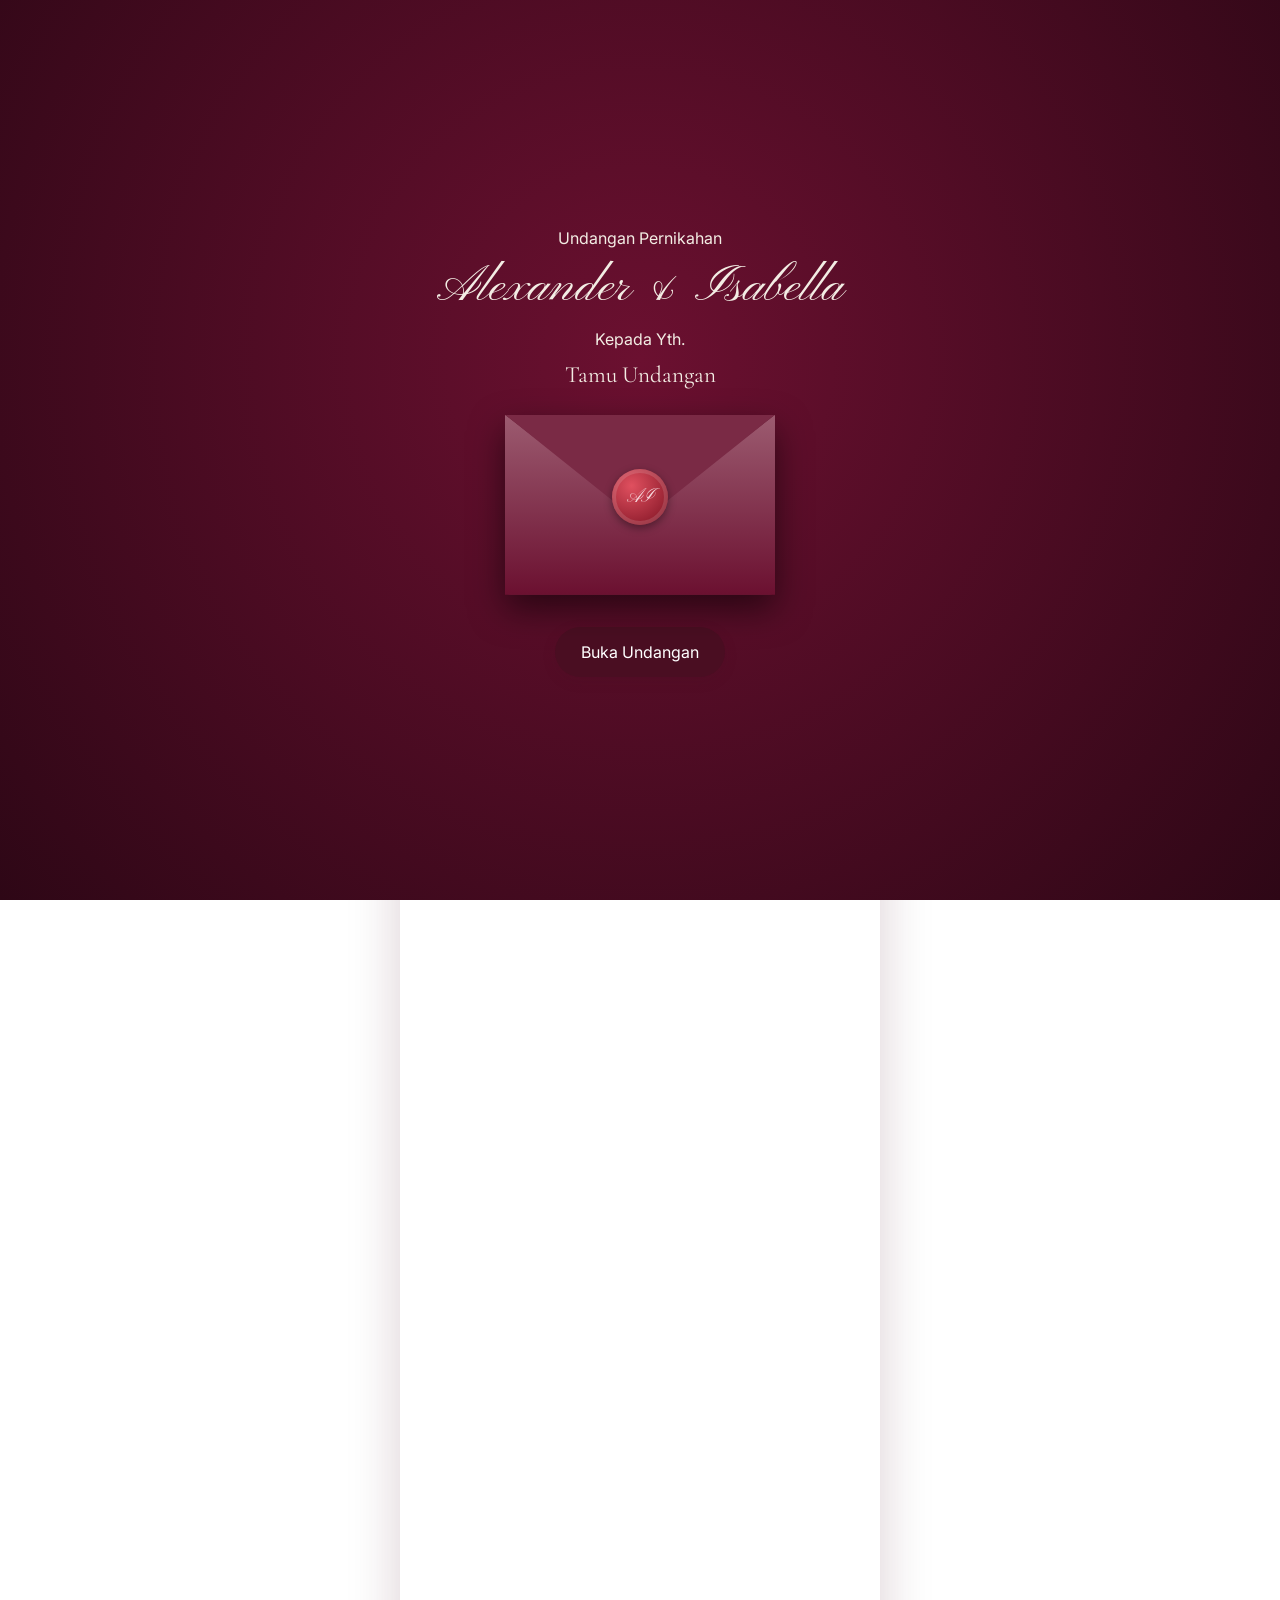
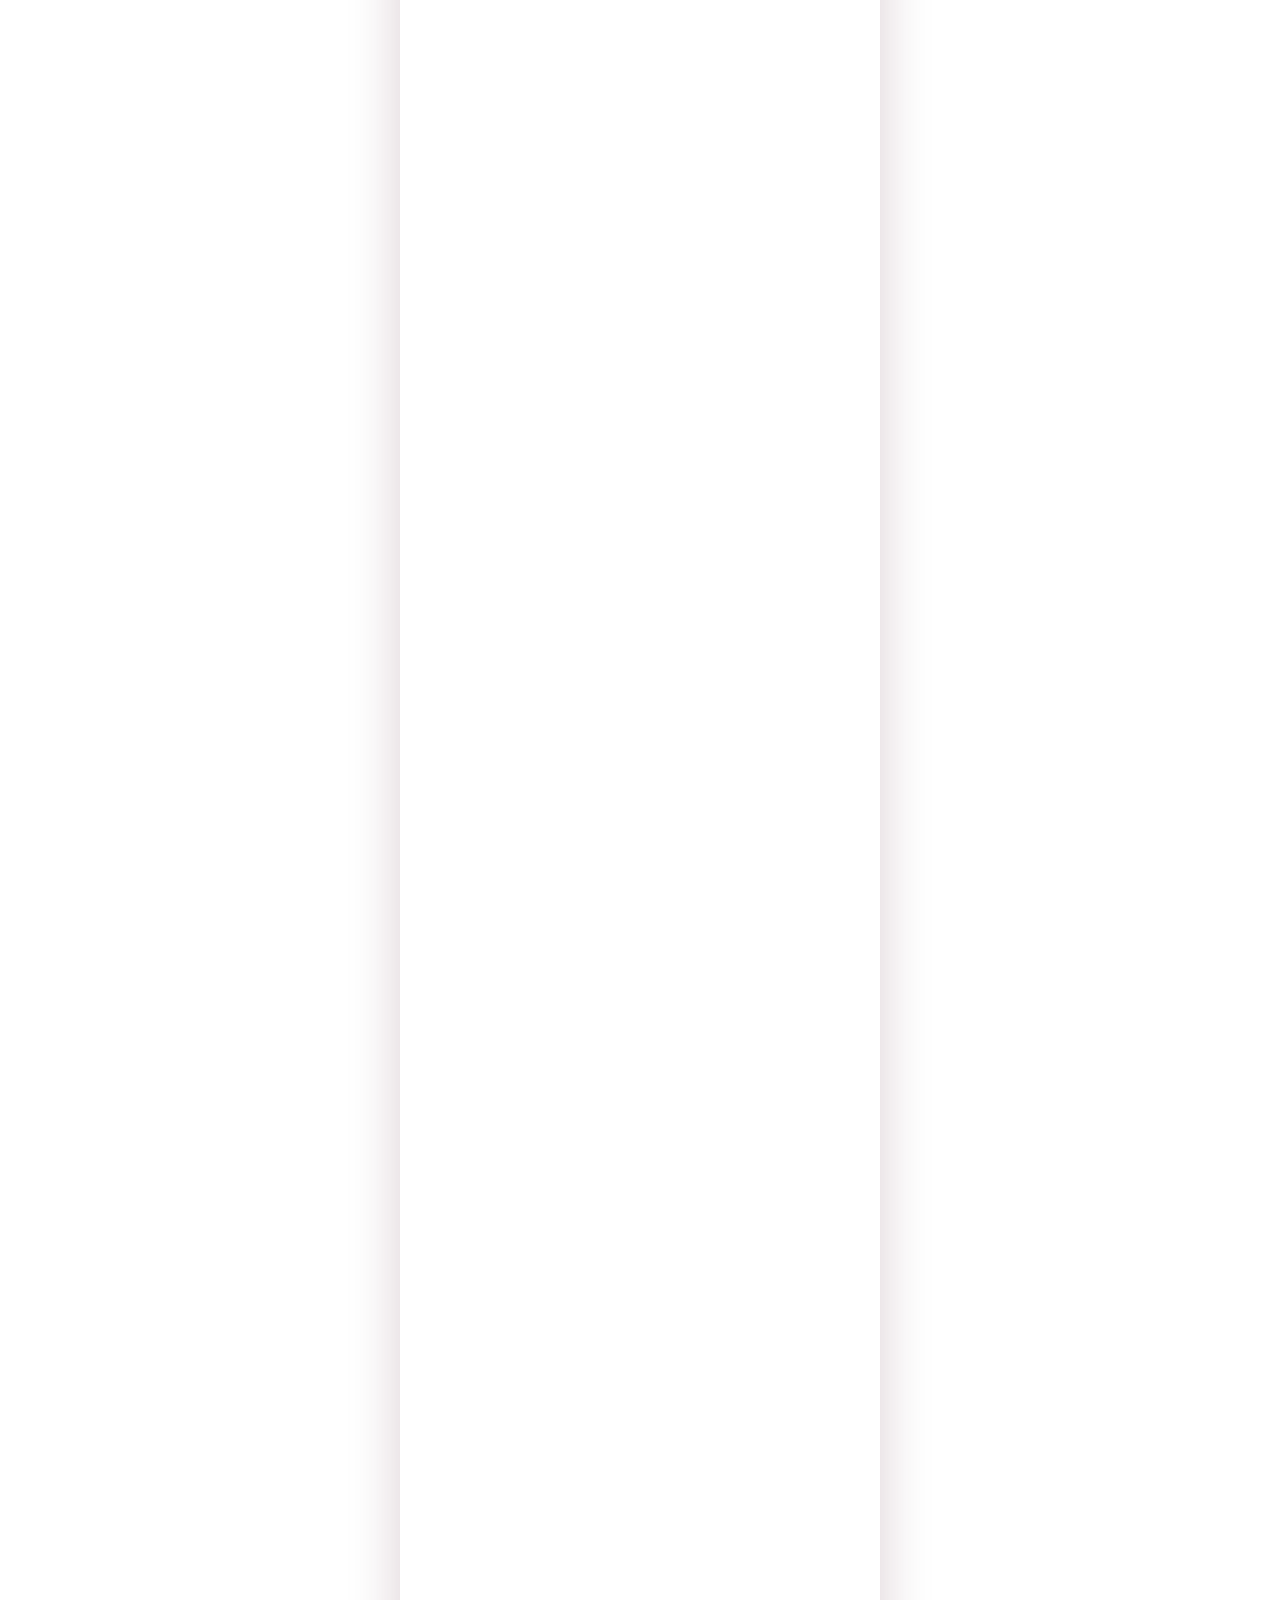
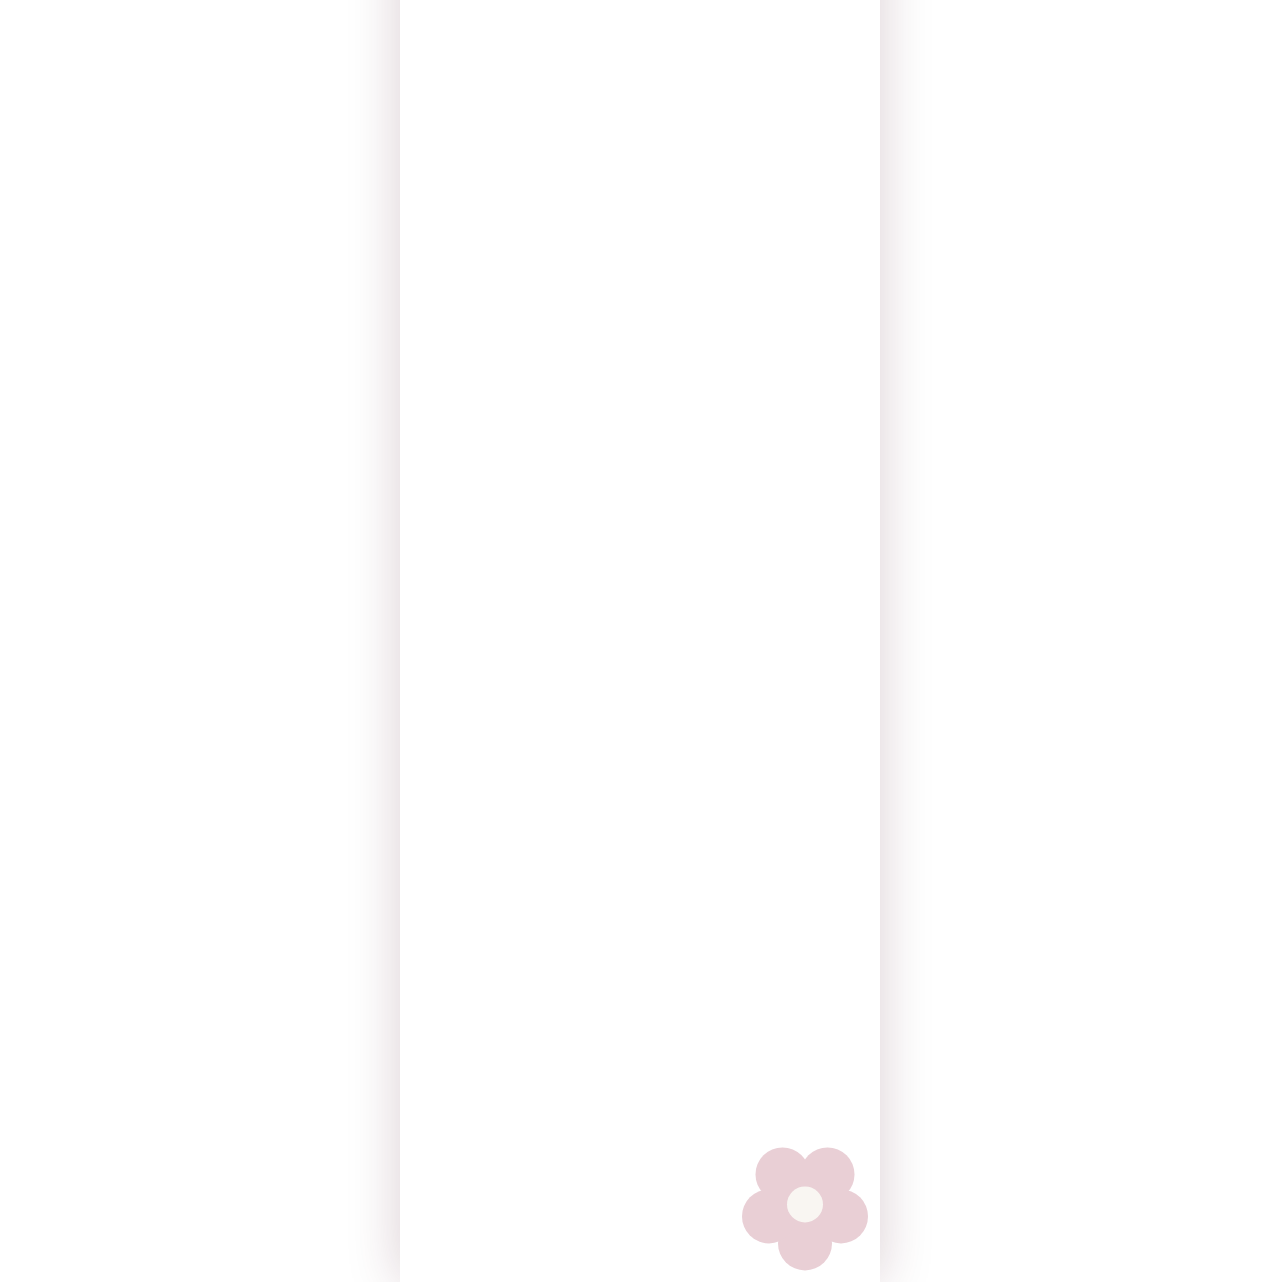
<file: index.html>
<!DOCTYPE html>
<html lang="id">
<head>
<meta charset="utf-8">
<meta name="viewport" content="width=device-width,initial-scale=1">
<title>Undangan Pernikahan</title>
<meta name="description" content="Undangan pernikahan digital">
<link rel="preconnect" href="https://fonts.googleapis.com">
<link rel="preconnect" href="https://fonts.gstatic.com" crossorigin>
<link rel="stylesheet" href="style.css">
</head>
<body class="lk">
<!-- Semua isi dirender oleh app.js dari data Supabase -->
<div id="app"><div id="skel"><i></i><i></i><i></i></div></div>
<button id="mus" hidden aria-label="Musik">🔇</button>
<div id="toast" role="status"></div>
<script src="config.js"></script>
<script src="default.js"></script>
<script src="app.js"></script>
</body>
</html>
</file>
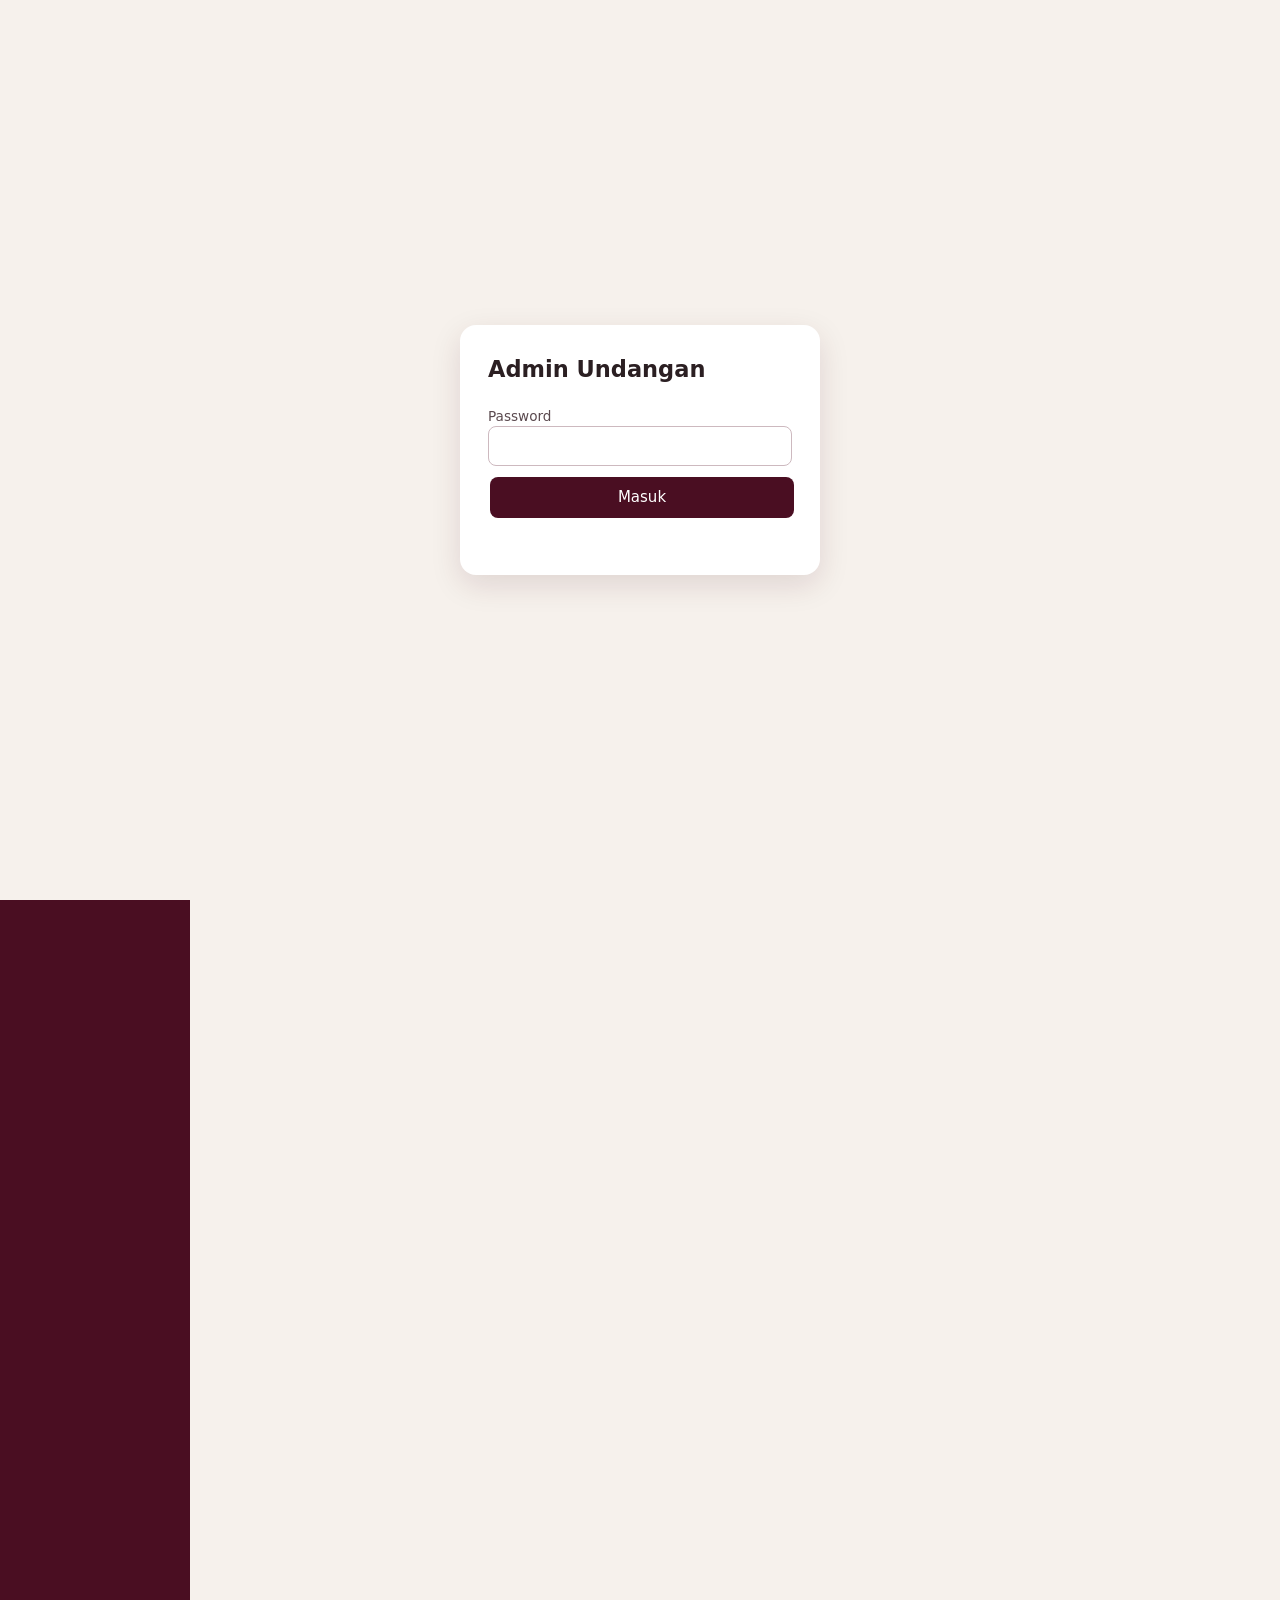
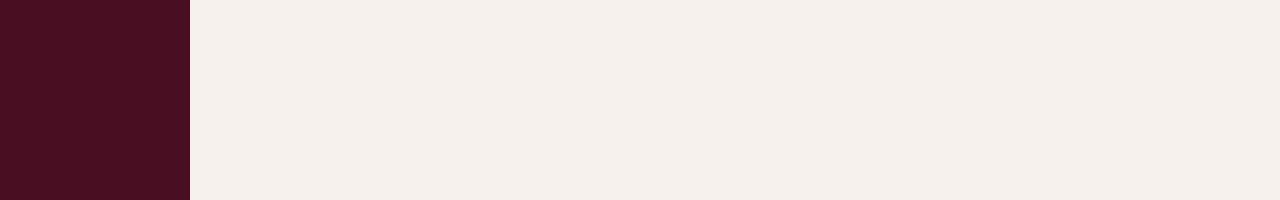
<file: admin.html>
<!DOCTYPE html>
<html lang="id">
<head>
<meta charset="utf-8">
<meta name="viewport" content="width=device-width,initial-scale=1">
<meta name="robots" content="noindex,nofollow">
<title>Admin Undangan</title>
<style>
*{box-sizing:border-box}body{margin:0;font:15px/1.5 system-ui,Segoe UI,Arial,sans-serif;background:#f6f1ec;color:#2b1f22}
#login{min-height:100vh;display:grid;place-items:center}.box{background:#fff;padding:28px;border-radius:16px;width:min(360px,92vw);box-shadow:0 10px 30px #4a0e2220}
.err{color:#b3261e;min-height:1.2em;margin:8px 0 0}
input,select,textarea{width:100%;padding:9px 10px;border:1px solid #cdb9bf;border-radius:8px;font:inherit;background:#fff}
input[type=checkbox]{width:auto}input[type=color]{padding:2px;height:38px}
label{display:block;margin:8px 0;font-size:.85rem;color:#5b4a4f}
.b{background:#4a0e22;color:#fff;border:0;border-radius:8px;padding:9px 16px;font:inherit;cursor:pointer;margin:3px 2px}
.b.o{background:#fff;color:#4a0e22;border:1px solid #4a0e22}.b.s{padding:5px 10px;font-size:.85rem}.b.d{background:#b3261e}
.b:disabled{opacity:.5}
#app{display:flex;min-height:100vh}#nav{width:190px;background:#4a0e22;padding:14px 8px;flex:none}
#nav button{display:block;width:100%;text-align:left;background:none;border:0;color:#f3ede4;padding:10px 12px;border-radius:8px;font:inherit;cursor:pointer}
#nav button.on{background:#ffffff26}
main{flex:1;min-width:0;padding:16px 20px 60px}header{display:flex;justify-content:space-between;align-items:center;margin-bottom:12px}
#st{font-size:.85rem;color:#7a6a6f}
.bar{display:flex;flex-wrap:wrap;gap:6px;align-items:center;margin:8px 0}.bar select,.bar input{width:auto;min-width:130px}
.cards{display:grid;grid-template-columns:repeat(auto-fill,minmax(150px,1fr));gap:12px}
.cd{background:#fff;border-radius:12px;padding:14px;box-shadow:0 2px 8px #4a0e2214}.cd b{display:block;font-size:1.8rem;color:#4a0e22}
details.sc2{background:#fff;border-radius:12px;padding:10px 14px;margin:8px 0;box-shadow:0 2px 8px #4a0e2214}details>summary{cursor:pointer;padding:4px 0}
fieldset{border:1px solid #e3d3d8;border-radius:10px;margin:10px 0;padding:6px 12px 12px}legend{font-size:.85rem;color:#4a0e22;padding:0 6px}
.it{border:1px dashed #d8c6cc;border-radius:8px;padding:6px 10px;margin:8px 0}.ib2{text-align:right}.ib2 button{border:1px solid #cdb9bf;background:#fff;border-radius:6px;cursor:pointer;margin-left:3px}
.r{display:flex;gap:6px}.ck{display:flex;gap:6px;align-items:center}
.tw{overflow-x:auto;background:#fff;border-radius:12px}table{border-collapse:collapse;width:100%;font-size:.88rem}
th,td{padding:7px 9px;border-bottom:1px solid #eee3e6;text-align:left;vertical-align:top}th{background:#f3e9ec;white-space:nowrap}
.bad{color:#b3261e}.ok{color:#1b7a3d}
#md{position:fixed;inset:0;background:#0007;z-index:50;display:grid;place-items:center;padding:12px}
.mb{background:#fff;border-radius:14px;padding:18px;width:min(720px,100%);max-height:92vh;overflow:auto}
#toast{position:fixed;left:50%;bottom:20px;transform:translateX(-50%);background:#4a0e22;color:#fff;padding:10px 20px;border-radius:99px;opacity:0;transition:.3s;pointer-events:none;z-index:99}
#toast.show{opacity:1}#toast.bad{background:#b3261e}
@media(max-width:720px){#app{flex-direction:column}#nav{width:100%;display:flex;overflow-x:auto;padding:6px}#nav button{white-space:nowrap;width:auto}}
</style>
</head>
<body>
<div id="login"><div class="box">
  <h2 style="margin-top:0">Admin Undangan</h2>
  <label>Password<input id="pw" type="password" autocomplete="current-password"></label>
  <button id="lg" class="b" style="width:100%">Masuk</button>
  <p id="le" class="err"></p>
</div></div>
<div id="app" hidden>
  <nav id="nav"></nav>
  <main><header><b id="ttl"></b><span id="st"></span></header><div id="pg"></div></main>
</div>
<div id="toast"></div>
<script src="config.js"></script>
<script src="default.js"></script>
<script src="admin.js"></script>
</body>
</html>
</file>
<file: style.css>
/* Variabel tema diisi dari app.js (admin > Tema) */
:root{--p:#4A0E22;--s:#9C5B70;--a:#F26B6B;--bg:#fff;--cd:#F3EDE4;--tx:#3A2A2A;--fs:"Pinyon Script";--fh:"Cormorant Garamond";--fb:Inter}
*{box-sizing:border-box;margin:0}
html{scroll-behavior:smooth}
body{font:16px/1.65 var(--fb),sans-serif;color:var(--tx);background:linear-gradient(135deg,#eadfd4,#d9bcc6) fixed}
body.lk{overflow:hidden}
#app{max-width:480px;margin:0 auto;min-height:100vh;position:relative;overflow:hidden;background:var(--bg) center/cover;box-shadow:0 0 50px #4a0e2233}
.sc{font-family:var(--fs),cursive;font-weight:400;line-height:1.15;color:var(--p)}
h1.sc{font-size:3.2rem}h2{font:400 1.9rem var(--fh),serif;color:var(--p)}h3{font:400 1.45rem var(--fh),serif;color:var(--p)}
p{margin:8px 0}small{opacity:.7}
.sec{padding:44px 20px;text-align:center;position:relative;z-index:1}
.rv{opacity:0;transform:translateY(22px);transition:opacity .9s,transform .9s}
.rv.in{opacity:1;transform:none}
/* kartu timbul (emboss) */
.card{background:var(--cd);border-radius:24px;padding:30px 20px;box-shadow:inset 0 0 0 7px var(--cd),inset 0 0 0 8px #9c5b7066,inset 4px 4px 12px #fffa,inset -4px -4px 12px #4a0e2214,0 12px 30px #4a0e2224}
.btn{display:inline-block;background:var(--p);color:#fff;border:0;border-radius:99px;padding:12px 26px;margin:6px 4px;font:inherit;cursor:pointer;text-decoration:none;box-shadow:0 4px 12px #4a0e2240}
.btn.o{background:transparent;color:var(--p);box-shadow:inset 0 0 0 1.5px var(--p)}
.btn:disabled{opacity:.55;cursor:default}
:focus-visible{outline:2px solid var(--a);outline-offset:2px}
/* dekorasi bunga */
.dc{position:absolute;pointer-events:none;opacity:.45;width:150px;z-index:0}.tl{top:0;left:0}.br{bottom:0;right:0;transform:rotate(180deg)}
/* cover & amplop */
#cover{position:fixed;inset:0;z-index:50;display:flex;align-items:center;justify-content:center;text-align:center;color:var(--cd);background:radial-gradient(circle at 50% 40%,#6b1030,#2e0716);transition:transform 1s ease-in-out}
#cover.gone{transform:translateY(-100%)}
#cover h1.sc,#cover h3{color:var(--cd)}
.env{position:relative;width:270px;height:180px;margin:26px auto;background:#5b1a30 center/cover;border-radius:6px;box-shadow:0 14px 34px #0008}
.env .bd{position:absolute;inset:0;background:linear-gradient(#9c5b70,#6b1030);clip-path:polygon(0 0,50% 58%,100% 0,100% 100%,0 100%)}
.env .fi{position:absolute;left:50%;top:38px;margin-left:-35px}
.env .flp{position:absolute;left:0;top:0;width:100%;height:108px;background:#7a2a45;clip-path:polygon(0 0,100% 0,50% 100%);transform-origin:top;transition:transform .8s;z-index:2}
.env.op .flp{transform:rotateX(180deg);z-index:0}
.seal{position:absolute;left:50%;top:82px;width:56px;height:56px;margin:-28px;z-index:3;border-radius:50%;display:grid;place-items:center;background:radial-gradient(circle at 35% 30%,#e0505f,#7a0f20);color:#f7d9de;font:1.2rem var(--fs);box-shadow:0 3px 8px #0006,inset 0 0 0 4px #ffffff22;transition:opacity .4s}
.seal img{width:100%;height:100%;border-radius:50%;object-fit:cover}
.env.op .seal{opacity:0}
/* kartu oval */
/* pemutar musik */
.mp{display:flex;gap:16px;align-items:center;text-align:left}
.vin{flex:none;width:84px;height:84px;border-radius:50%;background:radial-gradient(circle,var(--a) 0 11%,#1b1b1b 12% 100%);box-shadow:0 4px 12px #0005,inset 0 0 0 6px #ffffff12}
.vin.spin{animation:sp 4s linear infinite}@keyframes sp{to{transform:rotate(360deg)}}
.ib{background:none;border:0;font-size:1.4rem;cursor:pointer;color:var(--p);padding:6px 10px}
/* polaroid */
.pol{display:inline-block;width:44%;margin:8px 2%;padding:7px 7px 26px;background:#fff;box-shadow:0 6px 16px #0003;transform:rotate(-5deg);cursor:pointer;font-size:.8rem}
.pol+.pol{transform:rotate(4deg)}
.pol .im{aspect-ratio:4/5;background:linear-gradient(135deg,#c98a9a,#6b1030) center/cover}
/* acara */
.ev{padding:10px 0 18px}.ev+.ev{border-top:1px solid #9c5b7044;padding-top:20px}
.tm{color:var(--s);font-size:1.15rem}
.rib{display:block;margin:6px auto 12px;background:var(--p);color:var(--cd);border:0;padding:6px 26px;font:inherit;cursor:pointer;clip-path:polygon(0 0,100% 0,92% 50%,100% 100%,0 100%,8% 50%)}
.more{padding:0 8px 14px}
.sw i{display:inline-block;width:44px;height:44px;margin:6px;border-radius:8px;box-shadow:inset 2px 2px 6px #fff8,0 4px 10px #0003}
/* countdown */
.cd{display:grid;grid-template-columns:repeat(4,1fr);gap:8px}
.cd b{display:block;font:2.3rem/1.1 var(--fh),serif;color:var(--p)}.cd div:last-child b{color:var(--a)}
.qf{width:84px;filter:drop-shadow(0 5px 6px #4a0e2240);margin-bottom:10px}
.acc{margin:12px 0;padding:12px;border-radius:14px;background:#fff8}
/* rsvp */
.fm{text-align:left;margin-top:16px}.fm label{display:block;margin:12px 0 4px;font-size:.9rem}
.fm input,.fm textarea{width:100%;padding:12px;border:1px solid #9c5b7066;border-radius:12px;background:#fffc;font:inherit}
.att{flex:1;padding:12px 6px;border:1px solid #9c5b7066;border-radius:12px;background:#fffc;font:inherit;cursor:pointer}
.att.on,.cnt.on{background:var(--p);color:#fff;border-color:var(--p)}
.row{display:flex;gap:8px}
.cnt{width:42px;height:42px;margin:3px;border:1px solid #9c5b7066;border-radius:10px;background:#fffc;font:inherit;cursor:pointer}
.wi{text-align:left;padding:14px 4px;border-bottom:1px solid #9c5b7033}
#lb{position:fixed;inset:0;z-index:60;background:#000d;overflow:auto;padding:24px;text-align:center;color:#fff}
#lb img{max-width:100%;border-radius:8px;margin:10px 0}
#mus{position:fixed;right:14px;bottom:14px;z-index:40;width:46px;height:46px;border:0;border-radius:50%;background:var(--p);color:#fff;font-size:1.2rem;cursor:pointer;box-shadow:0 4px 14px #0005}
#toast{position:fixed;left:50%;bottom:24px;z-index:70;transform:translate(-50%,40px);opacity:0;background:var(--p);color:#fff;padding:12px 22px;border-radius:99px;transition:.35s;pointer-events:none;max-width:90%}
#toast.show{opacity:1;transform:translate(-50%,0)}#toast.bad{background:#b3261e}
#skel i{display:block;height:120px;margin:24px 20px;border-radius:24px;background:linear-gradient(90deg,#f3ede4,#fff,#f3ede4) 0 0/200% 100%;animation:sh 1.4s infinite}@keyframes sh{to{background-position:-200% 0}}
@media(prefers-reduced-motion:reduce){*{animation:none!important;transition:none!important}.rv{opacity:1;transform:none}}

/* bingkai oval ornamen */
.oval{position:relative;container-type:inline-size;width:100%;max-width:var(--mw,380px);aspect-ratio:400/520;margin:0 auto;filter:drop-shadow(0 16px 26px #4a0e2230)}
.oval.cu{aspect-ratio:auto;filter:none}
.oval .bf{display:block;width:100%;height:auto}
.oval .fr{position:absolute;inset:0;width:100%;height:100%;overflow:visible}
.oc{position:absolute;inset:0;display:flex;flex-direction:column;justify-content:center;align-items:center;padding:0 var(--px,14%);transform:translateY(var(--oy,0%))}
.oc p{margin:0;font-size:.9rem;line-height:1.5}.oc h1.sc{font-size:2.4rem;margin:10px 0 0}.oc .ey{font-size:.66rem;letter-spacing:.24em;text-transform:uppercase;color:var(--s)}
/* ukuran tulisan mengikuti lebar bingkai (container query) agar selalu pas */
.oc p{font-size:calc(4.4cqw*var(--ts,1))}.oc .ey{font-size:calc(3cqw*var(--ts,1))}.oc h1.sc{font-size:calc(11.5cqw*var(--ts,1));margin:2.6cqw 0 0}.oc .dv{width:22cqw;margin:3cqw auto}
.oc h1 span{display:block;font-size:.55em;color:var(--s)}
.dv{display:block;width:96px;height:1px;margin:12px auto;background:linear-gradient(90deg,transparent,var(--s),transparent);position:relative}
.dv::after{content:"";position:absolute;left:50%;top:-3px;width:6px;height:6px;margin-left:-3px;background:var(--s);transform:rotate(45deg)}
.t-couple{min-height:100vh;min-height:100svh;display:flex;flex-direction:column;justify-content:center}
.t-couple.rv{transition-duration:1.6s}.t-couple .oval{transform:scale(.92);transition:transform 1.8s ease}.t-couple.in .oval{transform:none}
/* intro (video / animasi) */
#intro{position:fixed;inset:0;z-index:49;display:flex;align-items:center;justify-content:center;text-align:center;overflow:hidden;color:var(--cd);background:radial-gradient(circle at 50% 45%,#6b1030,#2e0716);transition:opacity 1s}
#intro.gone{opacity:0;pointer-events:none}
#intro video{position:absolute;inset:0;width:100%;height:100%;object-fit:cover}
#intro::before{content:"";position:absolute;width:60vmin;height:60vmin;border-radius:50%;border:1px solid #c98a9a77;animation:rg 5s ease-out infinite;animation-play-state:paused}
#intro.go::before{animation-play-state:running}
.ia{position:relative;padding:0 24px}.ia *{opacity:0;animation:fi 1.5s both;animation-play-state:paused}
#intro.go .ia *{animation-play-state:running}
.ia small{letter-spacing:.3em;text-transform:uppercase;animation-delay:.3s}.ia h1{color:var(--cd);font-size:3.2rem;animation-delay:1.3s}.ia .dv{animation-delay:2.2s}.ia p{font-size:1.2rem;animation-delay:2.6s}
@keyframes fi{from{opacity:0;transform:translateY(16px)}to{opacity:1;transform:none}}@keyframes rg{from{transform:scale(.3);opacity:1}to{transform:scale(2.4);opacity:0}}
#skip{position:absolute;right:16px;bottom:22px;z-index:2;background:#0005;color:#fff;border:1px solid #fff7;border-radius:99px;padding:8px 18px;font:inherit;cursor:pointer}
/* latar foto / video */
#bgl{position:fixed;top:0;bottom:0;left:50%;width:min(100vw,480px);transform:translateX(-50%);z-index:0;overflow:hidden;pointer-events:none;background:center/cover}
#bgl video{width:100%;height:100%;object-fit:cover}.bgo{position:absolute;inset:0;background:var(--bg)}
</file>
